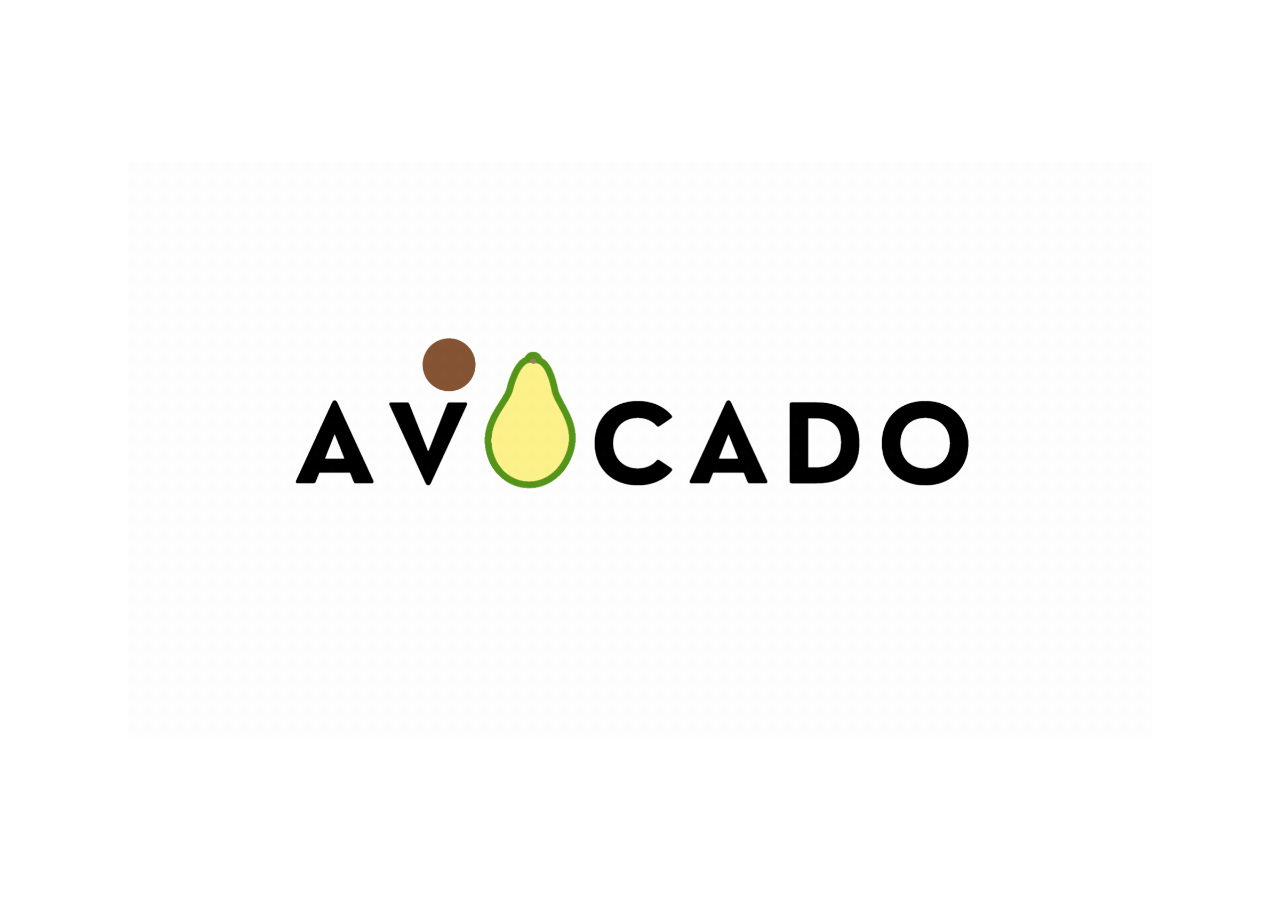
<file: index.html>
<!DOCTYPE html>
<html lang="pt-br">
<head>
    <meta charset="UTF-8">
    <meta name="viewport" content="width=device-width, initial-scale=1.0">
    <link rel="stylesheet" href="css/splash.css">
    <link rel="shortcut icon" href="images/favicon.ico" type="image/x-icon">
    <title>Jogo de pintar unhas</title>
</head>
<body>
    <img src="images/splash.gif">
    <script>
        setTimeout(() => {
            window.location.href = "menu.html";
        }, '2000');
    </script>
</body>
</html>
</file>
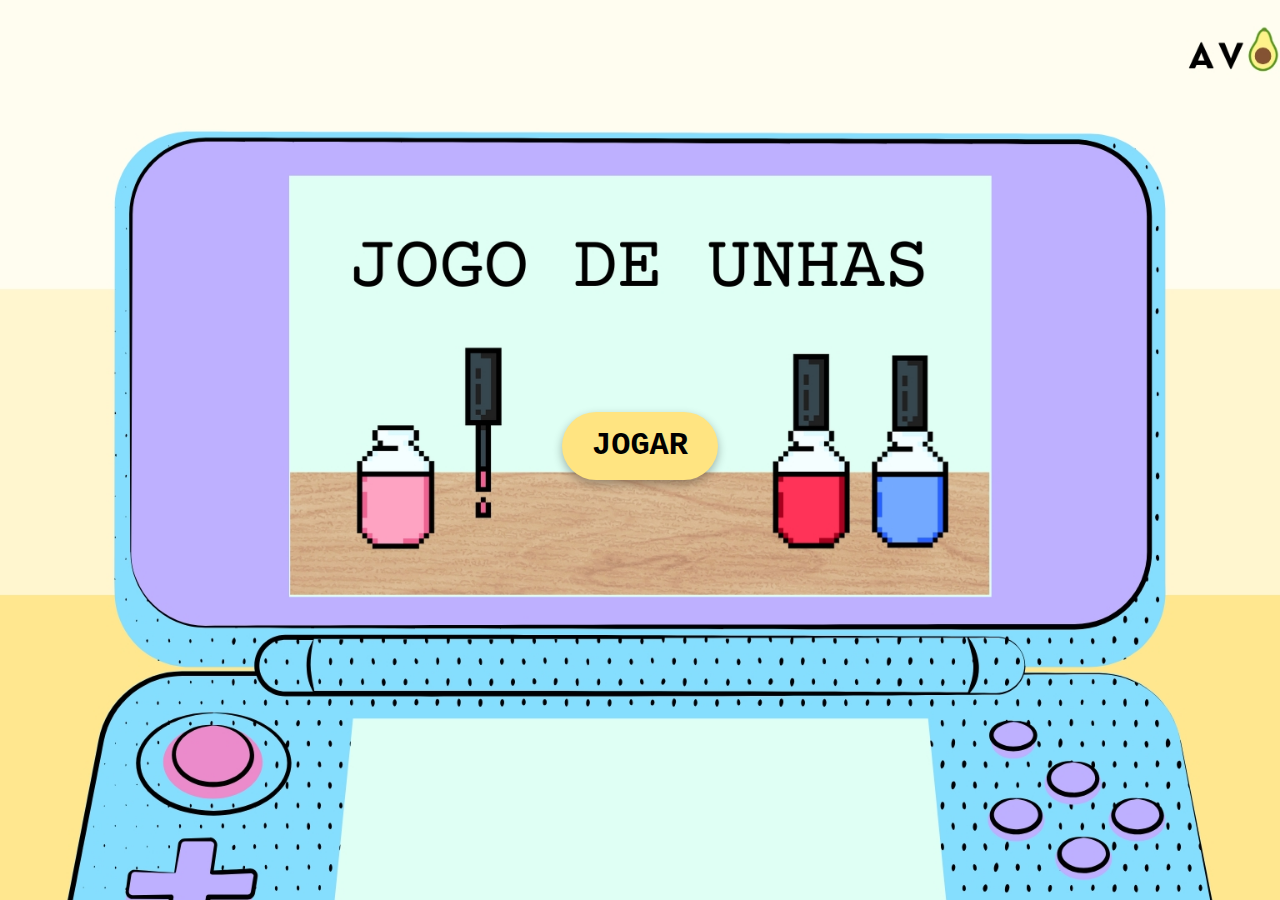
<file: menu.html>
<!DOCTYPE html>
<html lang="pt-br">
<head>
    <meta charset="UTF-8">
    <meta name="viewport" content="width=device-width, initial-scale=1.0">
    <link href="https://cdn.jsdelivr.net/npm/bootstrap@5.3.3/dist/css/bootstrap.min.css" rel="stylesheet" integrity="sha384-QWTKZyjpPEjISv5WaRU9OFeRpok6YctnYmDr5pNlyT2bRjXh0JMhjY6hW+ALEwIH" crossorigin="anonymous">
    <link rel="stylesheet" href="css/menu.css">
    <link rel="shortcut icon" href="images/favicon.ico" type="image/x-icon">
    <title>Jogo de pintar unhas</title>
</head>
<body>
    <div class="caixa-botao">
        <h1 class="button" onclick="jogar()">Jogar</h1>
    </div>
    <script src="https://cdn.jsdelivr.net/npm/bootstrap@5.3.3/dist/js/bootstrap.bundle.min.js" integrity="sha384-YvpcrYf0tY3lHB60NNkmXc5s9fDVZLESaAA55NDzOxhy9GkcIdslK1eN7N6jIeHz" crossorigin="anonymous"></script>
    <script>
        let som = new Audio();
        som.src = "https://www.soundjay.com/buttons/sounds/button-7.mp3";
        function jogar() {
            som.play();
            setTimeout(() => {
            window.location.href = "skin.html";
            }, '300');
        }
    </script>
</body>
</html>
</file>
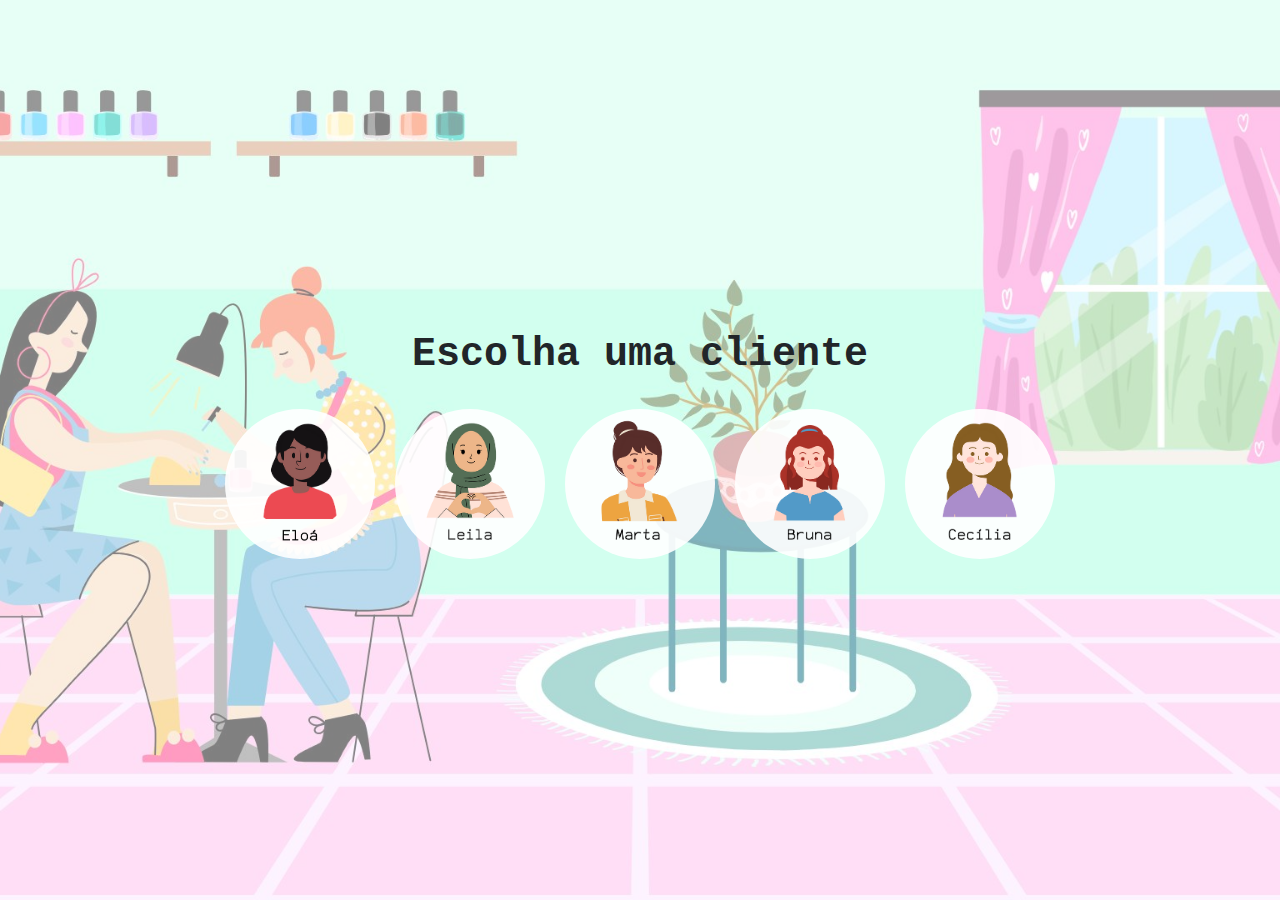
<file: skin.html>
<!DOCTYPE html>
<html lang="pt-br">
<head>
    <meta charset="UTF-8">
    <meta name="viewport" content="width=device-width, initial-scale=1.0">
    <link href="https://cdn.jsdelivr.net/npm/bootstrap@5.3.3/dist/css/bootstrap.min.css" rel="stylesheet" integrity="sha384-QWTKZyjpPEjISv5WaRU9OFeRpok6YctnYmDr5pNlyT2bRjXh0JMhjY6hW+ALEwIH" crossorigin="anonymous">
    <link rel="stylesheet" href="css/skin.css">
    <link rel="shortcut icon" href="images/favicon.ico" type="image/x-icon">
    <title>Escolher cliente</title>
</head>
<body>
    <div class="caixa-skin">
        <h1 class="title-skin">Escolha uma cliente</h1>
        <div class="skin-grid"></div>
    </div>
    <script src="https://cdn.jsdelivr.net/npm/bootstrap@5.3.3/dist/js/bootstrap.bundle.min.js" integrity="sha384-YvpcrYf0tY3lHB60NNkmXc5s9fDVZLESaAA55NDzOxhy9GkcIdslK1eN7N6jIeHz" crossorigin="anonymous"></script>
    <script src="./js/skin.js"></script>
</body>
</html>
</file>
<file: css/splash.css>
body {
    display: flex;
    justify-content: center;
    align-items: center;
    padding: 0;
    margin: 0;
    box-sizing: border-box;
    height: 100vh;
    width: 100vw;
}

img {
    width: 80%;
    object-fit: cover;
}
</file>
<file: css/menu.css>
body {
    background-image: url("../images/background.jpg");
    background-size: cover;
    background-repeat: no-repeat;
    background-position: center;
    margin: 0;
    min-height: 100vh;
}

.caixa-botao {
    display: flex;
    align-items: center;
    justify-content: center;
    height: 100vh;
    width: 100%;
}

.caixa-botao h1 {
    text-transform: uppercase;
    font-family: 'Courier New', Courier, monospace;
    font-weight: bold;
    font-size: 2rem;
    color: black;
    padding: 15px 30px;
    border-radius: 40px;
    background-color: #ffe481;
    box-shadow: 0 4px 10px rgba(0,0,0,0.3);
    user-select: none;
    transition: transform 0.2s;
}

.caixa-botao h1:hover {
    cursor: pointer;
}

@media (max-width: 600px) {
    body {
        background-image: url("../images/background-mobile.png"); 
    }

    .caixa-botao h1 {
        font-size: 1.5rem;
        padding: 12px 25px;
        text-align: center;
    }
}
</file>
<file: css/skin.css>
body {
    background-image: url("../images/salon.jpg");
    background-size: cover;
    background-repeat: no-repeat;
    background-position: center;
    background-attachment: fixed;
    margin: 0;
}

.caixa-skin {
    display: flex;
    align-items: center;
    justify-content: center;
    flex-direction: column;
    min-height: 100vh; 
    width: 100%;
    
    background-color: rgba(255, 255, 255, 0.5);
    padding: 20px 0;
}

.title-skin {
    font-family: 'Courier New', Courier, monospace;
    font-weight: bold;
    text-align: center;
    margin-bottom: 20px;
}

.skin-grid {
    display: flex;
    flex-direction: row;
    flex-wrap: wrap; 
    justify-content: center;
    max-width: 1200px;
}

.skin {
    width: 150px;
    height: 150px;
    border-radius: 100%;
    margin: 10px;
    padding: 10px;
    background-color: rgba(255, 255, 255, 0.9);
    flex-shrink: 0; 
}

.skin img {
    width: 100%;
    height: 100%;
    object-fit: cover;
    border-radius: 50%;
}

.skin:hover {
    cursor: pointer;
    transform: scale(1.05);
    transition: transform 0.3s ease-in-out;
}

@media (max-width: 400px) {
    .skin {
        width: 120px;
        height: 120px;
        margin: 5px;
    }
}
</file>
